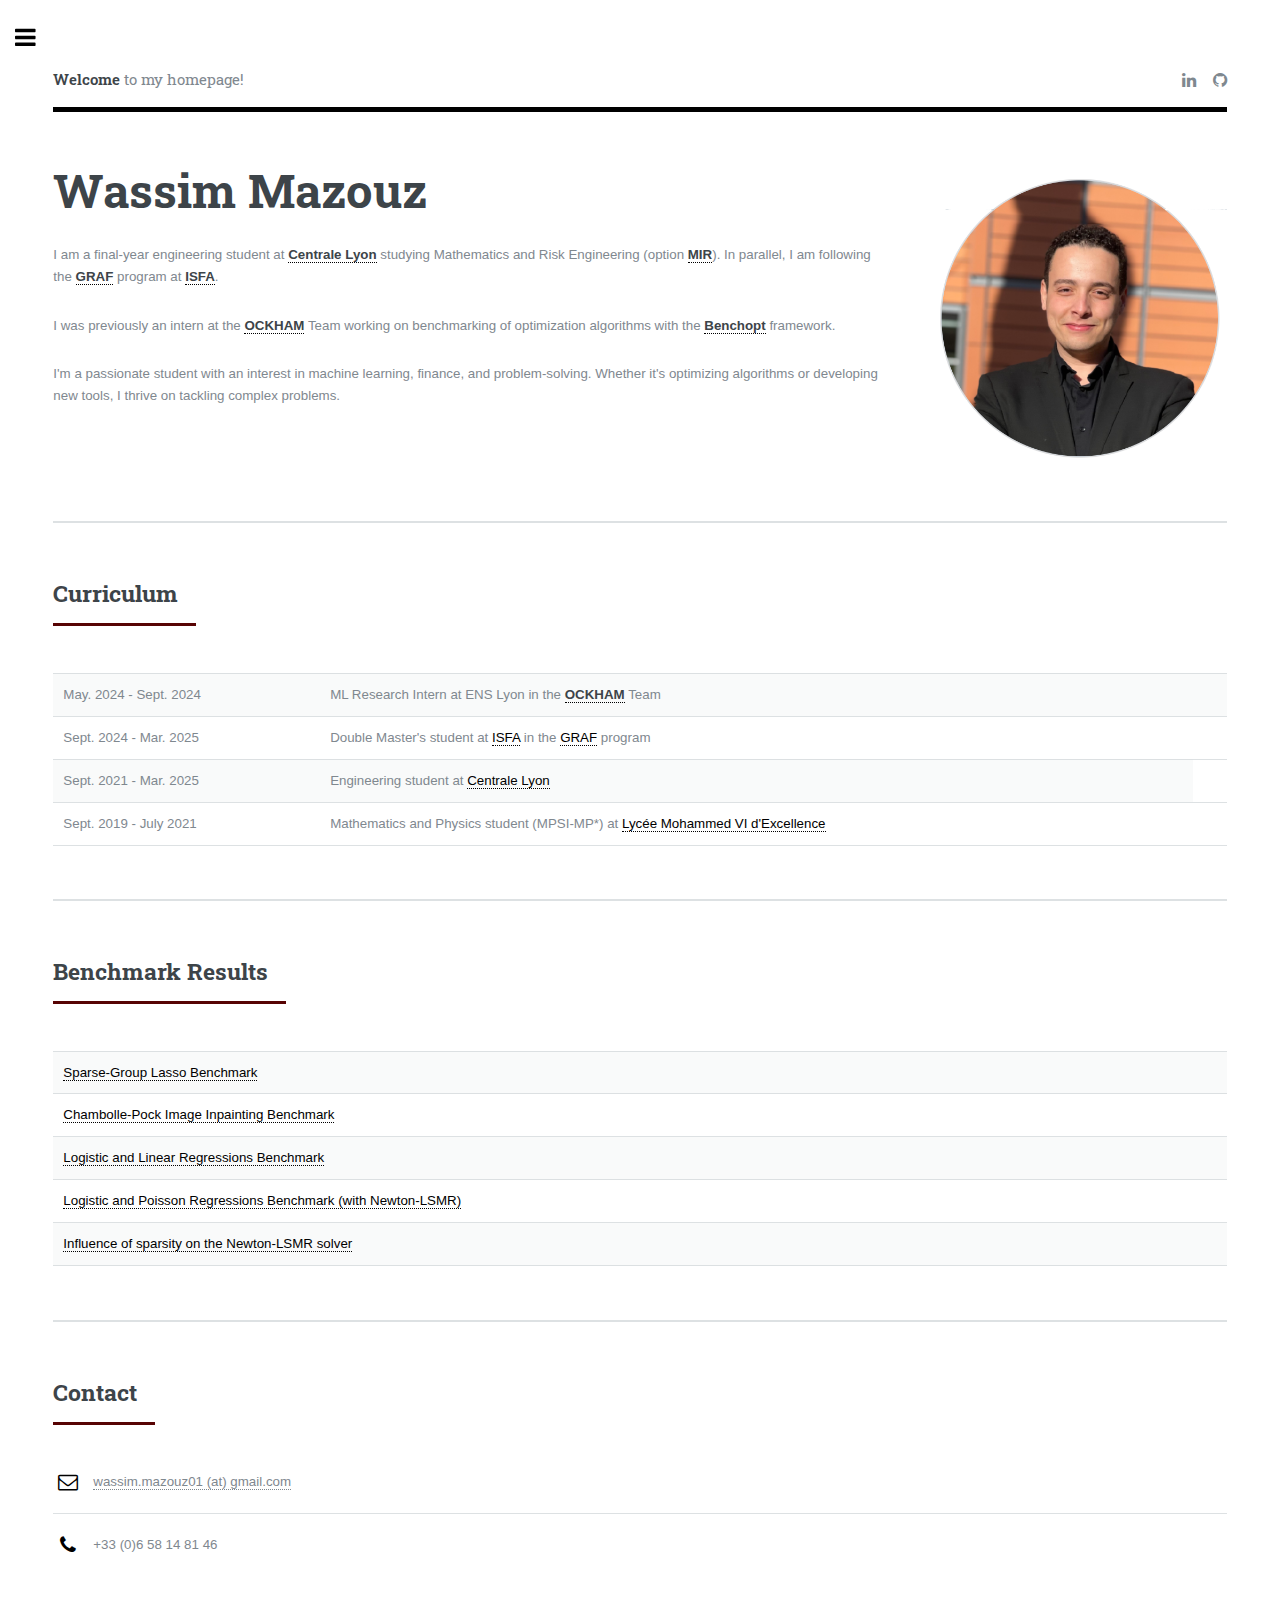
<file: index.html>
<!DOCTYPE HTML>
<!--
	Editorial by HTML5 UP
	html5up.net | @ajlkn
	Free for personal and commercial use under the CCA 3.0 license (html5up.net/license)
-->
<html>

<head>
	<script type="text/javascript">
		var _gaq = _gaq || [];
		_gaq.push(['_setAccount', 'UA-3278327-4']);
		_gaq.push(['_trackPageview']);

		(function () {
			var ga = document.createElement('script'); ga.type = 'text/javascript'; ga.async = true;
			ga.src = ('https:' == document.location.protocol ? 'https://ssl' : 'http://www') + '.google-analytics.com/ga.js';
			var s = document.getElementsByTagName('script')[0]; s.parentNode.insertBefore(ga, s);
		})();
	</script>
	<title>Wassim MAZOUZ</title>
	<meta charset="utf-8" />
	<meta name="viewport" content="width=device-width, initial-scale=1, user-scalable=no" />
	<link rel="stylesheet" href="assets/css/main.css" />
</head>

<body class="is-preload">

	<!-- Wrapper -->
	<div id="wrapper">

		<!-- Main -->
		<div id="main">
			<div class="inner">

				<!-- Header -->
				<header id="header">
					<a href="index.html" class="logo"><strong>Welcome</strong> to
						my homepage!</a>
					<ul class="icons">
						<li><a href="https://www.linkedin.com/in/wassimmazouz/" class="icon fa-linkedin"><span
									class="label">Linkedin</span></a></li>
						<li><a href="https://github.com/wassimmazouz" class="icon fa-github"><span
									class="label">Github</span></a></li>
					</ul>
				</header>

				<!-- Banner -->
				<section id="banner">
					<div class="content">
						<header>
							<h1>Wassim Mazouz</h1>
						</header>
						<p>
							I am a final-year engineering student at <a href="https://www.ec-lyon.fr/en"><b>Centrale Lyon</b></a> studying Mathematics and Risk Engineering (option <a href="https://www.ec-lyon.fr/formation/ingenieure-generaliste/programme-formation/parcours-electif/offre-formation-parcours?module=2631437"><b>MIR</b></a>). In parallel, I am following the <a href="https://isfa.univ-lyon1.fr/formation/econometrie-statistiques/programme-du-parcours-graf"><b>GRAF</b></a> program at <a href="https://isfa.univ-lyon1.fr/"><b>ISFA</b></a>.
						</p>
						
						<p>
							I was previously an intern at the <a href="https://team.inria.fr/ockham/team-members/"><b>OCKHAM</b></a> Team working on benchmarking of optimization algorithms with the <a href="https://benchopt.github.io/"><b>Benchopt</b></a> framework.
						</p>
						
						<p>
							I'm a passionate student with an interest in machine learning, finance, and problem-solving. Whether it's optimizing algorithms or developing new tools, I thrive on tackling complex problems.
						</p>
					</div>
					<div class="image">
						<img src="images/self.png" alt="" />
					</div>
				</section>

				<!-- Section -->
				<section>
					<header id="vitae" class="major">
						<h2>Curriculum</h2>
					</header>
					<div class="table-wrapper">
						<table>
							<tbody>
								<tr>
									<td>May. 2024 - Sept. 2024</td>
									<td>ML Research Intern at ENS Lyon in the <a
											href="https://team.inria.fr/ockham/team-members/"><b>OCKHAM</b></a> Team
									<td></td>
								</tr>
								</tr>
								<td>Sept. 2024 - Mar. 2025</td>
								<td>Double Master's student at <a href="https://www.ec-lyon.fr/en">ISFA</a> in the <a
										href="https://isfa.univ-lyon1.fr/formation/econometrie-statistiques/programme-du-parcours-graf">GRAF</a>
									program</td>
								</tr>
								</tr>
								<td>Sept. 2021 - Mar. 2025</td>
								<td>Engineering student at <a href="https://www.ec-lyon.fr/en">Centrale Lyon</a></td>
								</tr>
								<tr>
									<td>Sept. 2019 - July 2021</td>
									<td>Mathematics and Physics student (MPSI-MP*) at <a
											href="https://lm6e.ma/presentation-cpge">Lyc&eacute;e Mohammed VI
											d'Excellence</a></td>
									<td></td>
								</tr>
							</tbody>
						</table>
					</div>
				</section>

				<!-- Benchmark Results Section -->
				<section>
					<header id="benchmark-results" class="major">
						<h2>Benchmark Results</h2>
					</header>
					<div class="table-wrapper">
						<table>
							<tbody>
								<tr>
									<td><a
											href="https://wassimmazouz.github.io/benchmarks/benchmark_sparse_group_lasso.html">Sparse-Group
											Lasso Benchmark</a></td>
								</tr>
								<tr>
									<td><a
											href="https://wassimmazouz.github.io/benchmarks/benchmark_cp_inpainting.html">Chambolle-Pock
											Image Inpainting Benchmark</a></td>
								</tr>
								<tr>
									<td><a href="https://wassimmazouz.github.io/benchmarks/benchmark_generalized.html">Logistic
											and Linear Regressions Benchmark</a></td>
								</tr>
								<tr>
									<td><a href="https://wassimmazouz.github.io/benchmarks/benchmark_lsmr.html">Logistic
											and Poisson Regressions Benchmark (with Newton-LSMR)</a></td>
								</tr>
								<tr>
									<td><a href="https://wassimmazouz.github.io/benchmarks/benchmark_lsmr_poisson.html">Influence
											of sparsity on the Newton-LSMR solver</a></td>
								</tr>
							</tbody>
						</table>
					</div>
				</section>


				<!-- Section -->
				<section>
					<header id="contact" class="major">
						<h2>Contact</h2>
					</header>

					<ul class="contact">
						<li class="fa-envelope-o"><a href="#">wassim.mazouz01 (at) gmail.com</a></li>
						<li class="fa-phone">+33 (0)6 58 14 81 46 </li>
					</ul>
				</section>


			</div>
		</div>


		<!-- Sidebar -->
		<div id="sidebar">
			<div class="inner">



				<!-- Menu -->
				<nav id="menu">
					<header class="major">
						<h2>Menu</h2>
					</header>
					<ul>
						<li><a href="#vitae">Curriculum</a></li>
						<li><a href="#benchmark-results">Benchmark Results</a></li>
						<li><a href="#contact">Contact</a></li>
					</ul>
				</nav>


				<!-- Section -->
				<section>
					<!--<header class="major">-->
					<!--	<h2>Get in touch</h2>-->
					<!--</header>-->
					<ul class="contact">
						<li class="fa-envelope-o">wassim.mazouz (at) etu.ec-lyon.fr</li>
						</li>
					</ul>
				</section>
			</div>

		</div>

	</div>

	<!-- Scripts -->
	<script src="assets/js/jquery.min.js"></script>
	<script src="assets/js/browser.min.js"></script>
	<script src="assets/js/breakpoints.min.js"></script>
	<script src="assets/js/util.js"></script>
	<script src="assets/js/main.js"></script>

</body>

</html>
</file>
<file: assets/css/main.css>
@import url(font-awesome.min.css);
@import url("https://fonts.googleapis.com/css?family=Open+Sans:400,600,400italic,600italic|Roboto+Slab:400,700");

/*
	Editorial by HTML5 UP
	html5up.net | @ajlkn
	Free for personal and commercial use under the CCA 3.0 license (html5up.net/license)
*/

html,
body,
div,
span,
applet,
object,
iframe,
h1,
h2,
h3,
h4,
h5,
h6,
p,
blockquote,
pre,
a,
abbr,
acronym,
address,
big,
cite,
code,
del,
dfn,
em,
img,
ins,
kbd,
q,
s,
samp,
small,
strike,
strong,
sub,
sup,
tt,
var,
b,
u,
i,
center,
dl,
dt,
dd,
ol,
ul,
li,
fieldset,
form,
label,
legend,
table,
caption,
tbody,
tfoot,
thead,
tr,
th,
td,
article,
aside,
canvas,
details,
embed,
figure,
figcaption,
footer,
header,
hgroup,
menu,
nav,
output,
ruby,
section,
summary,
time,
mark,
audio,
video {
	margin: 0;
	padding: 0;
	border: 0;
	font-size: 100%;
	font: inherit;
	vertical-align: baseline;
}

article,
aside,
details,
figcaption,
figure,
footer,
header,
hgroup,
menu,
nav,
section {
	display: block;
}

body {
	line-height: 1;
}

ol,
ul {
	list-style: none;
}

blockquote,
q {
	quotes: none;
}

blockquote:before,
blockquote:after,
q:before,
q:after {
	content: '';
	content: none;
}

table {
	border-collapse: collapse;
	border-spacing: 0;
}

body {
	-webkit-text-size-adjust: none;
}

mark {
	background-color: transparent;
	color: inherit;
}

input::-moz-focus-inner {
	border: 0;
	padding: 0;
}

input,
select,
textarea {
	-moz-appearance: none;
	-webkit-appearance: none;
	-ms-appearance: none;
	appearance: none;
}

/* Basic */

@-ms-viewport {
	width: device-width;
}

body {
	-ms-overflow-style: scrollbar;
}

@media screen and (max-width: 480px) {

	html,
	body {
		min-width: 320px;
	}

}

html {
	box-sizing: border-box;
}

*,
*:before,
*:after {
	box-sizing: inherit;
}

body {
	background: #ffffff;
}

body.is-preload *,
body.is-preload *:before,
body.is-preload *:after,
body.is-resizing *,
body.is-resizing *:before,
body.is-resizing *:after {
	-moz-animation: none !important;
	-webkit-animation: none !important;
	-ms-animation: none !important;
	animation: none !important;
	-moz-transition: none !important;
	-webkit-transition: none !important;
	-ms-transition: none !important;
	transition: none !important;
}

/* Type */

body,
input,
select,
textarea {
	color: #7f888f;
	font-family: "Lato", sans-serif;
	font-size: 13pt;
	font-weight: 400;
	line-height: 1.65;
}

@media screen and (max-width: 1680px) {

	body,
	input,
	select,
	textarea {
		font-size: 11pt;
	}

}

@media screen and (max-width: 1280px) {

	body,
	input,
	select,
	textarea {
		font-size: 10pt;
	}

}

@media screen and (max-width: 360px) {

	body,
	input,
	select,
	textarea {
		font-size: 9pt;
	}

}

a {
	-moz-transition: color 0.2s ease-in-out, border-bottom-color 0.2s ease-in-out;
	-webkit-transition: color 0.2s ease-in-out, border-bottom-color 0.2s ease-in-out;
	-ms-transition: color 0.2s ease-in-out, border-bottom-color 0.2s ease-in-out;
	transition: color 0.2s ease-in-out, border-bottom-color 0.2s ease-in-out;
	border-bottom: dotted 1px;
	color: #000000;
	text-decoration: none;
}

a:hover {
	border-bottom-color: #000000;
	color: #000000 !important;
}

a:hover strong {
	color: inherit;
}

strong,
b {
	color: #3d4449;
	font-weight: 600;
}

em,
i {
	font-style: italic;
}

p {
	margin: 0 0 2em 0;
}

h1,
h2,
h3,
h4,
h5,
h6 {
	color: #3d4449;
	font-family: "Roboto Slab", serif;
	font-weight: 700;
	line-height: 1.5;
	margin: 0 0 1em 0;
}

h1 a,
h2 a,
h3 a,
h4 a,
h5 a,
h6 a {
	color: inherit;
	text-decoration: none;
	border-bottom: 0;
}

h1 {
	font-size: 4em;
	margin: 0 0 0.5em 0;
	line-height: 1.3;
}

h2 {
	font-size: 1.75em;
}

h3 {
	font-size: 1.25em;
}

h4 {
	font-size: 1.1em;
}

h5 {
	font-size: 0.9em;
}

h6 {
	font-size: 0.7em;
}

@media screen and (max-width: 1680px) {

	h1 {
		font-size: 3.5em;
	}

}

@media screen and (max-width: 980px) {

	h1 {
		font-size: 3.25em;
	}

}

@media screen and (max-width: 736px) {

	h1 {
		font-size: 2em;
		line-height: 1.4;
	}

	h2 {
		font-size: 1.5em;
	}

}

sub {
	font-size: 0.8em;
	position: relative;
	top: 0.5em;
}

sup {
	font-size: 0.8em;
	position: relative;
	top: -0.5em;
}

blockquote {
	border-left: solid 3px rgba(210, 215, 217, 0.75);
	font-style: italic;
	margin: 0 0 2em 0;
	padding: 0.5em 0 0.5em 2em;
}

code {
	background: rgba(230, 235, 237, 0.25);
	border-radius: 0.375em;
	border: solid 1px rgba(210, 215, 217, 0.75);
	font-family: "Courier New", monospace;
	font-size: 0.9em;
	margin: 0 0.25em;
	padding: 0.25em 0.65em;
}

pre {
	-webkit-overflow-scrolling: touch;
	font-family: "Courier New", monospace;
	font-size: 0.9em;
	margin: 0 0 2em 0;
}

pre code {
	display: block;
	line-height: 1.75;
	padding: 1em 1.5em;
	overflow-x: auto;
}

hr {
	border: 0;
	border-bottom: solid 1px rgba(210, 215, 217, 0.75);
	margin: 2em 0;
}

hr.major {
	margin: 3em 0;
}

.align-left {
	text-align: left;
}

.align-center {
	text-align: center;
}

.align-right {
	text-align: right;
}

/* Row */

.row {
	display: flex;
	flex-wrap: wrap;
	box-sizing: border-box;
	align-items: stretch;
}

.row>* {
	box-sizing: border-box;
}

.row.gtr-uniform>*> :last-child {
	margin-bottom: 0;
}

.row.aln-left {
	justify-content: flex-start;
}

.row.aln-center {
	justify-content: center;
}

.row.aln-right {
	justify-content: flex-end;
}

.row.aln-top {
	align-items: flex-start;
}

.row.aln-middle {
	align-items: center;
}

.row.aln-bottom {
	align-items: flex-end;
}

.row>.imp {
	order: -1;
}

.row>.col-1 {
	width: 8.3333333333%;
}

.row>.off-1 {
	margin-left: 8.3333333333%;
}

.row>.col-2 {
	width: 16.6666666667%;
}

.row>.off-2 {
	margin-left: 16.6666666667%;
}

.row>.col-3 {
	width: 25%;
}

.row>.off-3 {
	margin-left: 25%;
}

.row>.col-4 {
	width: 33.3333333333%;
}

.row>.off-4 {
	margin-left: 33.3333333333%;
}

.row>.col-5 {
	width: 41.6666666667%;
}

.row>.off-5 {
	margin-left: 41.6666666667%;
}

.row>.col-6 {
	width: 50%;
}

.row>.off-6 {
	margin-left: 50%;
}

.row>.col-7 {
	width: 58.3333333333%;
}

.row>.off-7 {
	margin-left: 58.3333333333%;
}

.row>.col-8 {
	width: 66.6666666667%;
}

.row>.off-8 {
	margin-left: 66.6666666667%;
}

.row>.col-9 {
	width: 75%;
}

.row>.off-9 {
	margin-left: 75%;
}

.row>.col-10 {
	width: 83.3333333333%;
}

.row>.off-10 {
	margin-left: 83.3333333333%;
}

.row>.col-11 {
	width: 91.6666666667%;
}

.row>.off-11 {
	margin-left: 91.6666666667%;
}

.row>.col-12 {
	width: 100%;
}

.row>.off-12 {
	margin-left: 100%;
}

.row.gtr-0 {
	margin-top: 0;
	margin-left: 0em;
}

.row.gtr-0>* {
	padding: 0 0 0 0em;
}

.row.gtr-0.gtr-uniform {
	margin-top: 0em;
}

.row.gtr-0.gtr-uniform>* {
	padding-top: 0em;
}

.row.gtr-25 {
	margin-top: 0;
	margin-left: -0.375em;
}

.row.gtr-25>* {
	padding: 0 0 0 0.375em;
}

.row.gtr-25.gtr-uniform {
	margin-top: -0.375em;
}

.row.gtr-25.gtr-uniform>* {
	padding-top: 0.375em;
}

.row.gtr-50 {
	margin-top: 0;
	margin-left: -0.75em;
}

.row.gtr-50>* {
	padding: 0 0 0 0.75em;
}

.row.gtr-50.gtr-uniform {
	margin-top: -0.75em;
}

.row.gtr-50.gtr-uniform>* {
	padding-top: 0.75em;
}

.row {
	margin-top: 0;
	margin-left: -1.5em;
}

.row>* {
	padding: 0 0 0 1.5em;
}

.row.gtr-uniform {
	margin-top: -1.5em;
}

.row.gtr-uniform>* {
	padding-top: 1.5em;
}

.row.gtr-150 {
	margin-top: 0;
	margin-left: -2.25em;
}

.row.gtr-150>* {
	padding: 0 0 0 2.25em;
}

.row.gtr-150.gtr-uniform {
	margin-top: -2.25em;
}

.row.gtr-150.gtr-uniform>* {
	padding-top: 2.25em;
}

.row.gtr-200 {
	margin-top: 0;
	margin-left: -3em;
}

.row.gtr-200>* {
	padding: 0 0 0 3em;
}

.row.gtr-200.gtr-uniform {
	margin-top: -3em;
}

.row.gtr-200.gtr-uniform>* {
	padding-top: 3em;
}

@media screen and (max-width: 1680px) {

	.row {
		display: flex;
		flex-wrap: wrap;
		box-sizing: border-box;
		align-items: stretch;
	}

	.row>* {
		box-sizing: border-box;
	}

	.row.gtr-uniform>*> :last-child {
		margin-bottom: 0;
	}

	.row.aln-left {
		justify-content: flex-start;
	}

	.row.aln-center {
		justify-content: center;
	}

	.row.aln-right {
		justify-content: flex-end;
	}

	.row.aln-top {
		align-items: flex-start;
	}

	.row.aln-middle {
		align-items: center;
	}

	.row.aln-bottom {
		align-items: flex-end;
	}

	.row>.imp-xlarge {
		order: -1;
	}

	.row>.col-1-xlarge {
		width: 8.3333333333%;
	}

	.row>.off-1-xlarge {
		margin-left: 8.3333333333%;
	}

	.row>.col-2-xlarge {
		width: 16.6666666667%;
	}

	.row>.off-2-xlarge {
		margin-left: 16.6666666667%;
	}

	.row>.col-3-xlarge {
		width: 25%;
	}

	.row>.off-3-xlarge {
		margin-left: 25%;
	}

	.row>.col-4-xlarge {
		width: 33.3333333333%;
	}

	.row>.off-4-xlarge {
		margin-left: 33.3333333333%;
	}

	.row>.col-5-xlarge {
		width: 41.6666666667%;
	}

	.row>.off-5-xlarge {
		margin-left: 41.6666666667%;
	}

	.row>.col-6-xlarge {
		width: 50%;
	}

	.row>.off-6-xlarge {
		margin-left: 50%;
	}

	.row>.col-7-xlarge {
		width: 58.3333333333%;
	}

	.row>.off-7-xlarge {
		margin-left: 58.3333333333%;
	}

	.row>.col-8-xlarge {
		width: 66.6666666667%;
	}

	.row>.off-8-xlarge {
		margin-left: 66.6666666667%;
	}

	.row>.col-9-xlarge {
		width: 75%;
	}

	.row>.off-9-xlarge {
		margin-left: 75%;
	}

	.row>.col-10-xlarge {
		width: 83.3333333333%;
	}

	.row>.off-10-xlarge {
		margin-left: 83.3333333333%;
	}

	.row>.col-11-xlarge {
		width: 91.6666666667%;
	}

	.row>.off-11-xlarge {
		margin-left: 91.6666666667%;
	}

	.row>.col-12-xlarge {
		width: 100%;
	}

	.row>.off-12-xlarge {
		margin-left: 100%;
	}

	.row.gtr-0 {
		margin-top: 0;
		margin-left: 0em;
	}

	.row.gtr-0>* {
		padding: 0 0 0 0em;
	}

	.row.gtr-0.gtr-uniform {
		margin-top: 0em;
	}

	.row.gtr-0.gtr-uniform>* {
		padding-top: 0em;
	}

	.row.gtr-25 {
		margin-top: 0;
		margin-left: -0.375em;
	}

	.row.gtr-25>* {
		padding: 0 0 0 0.375em;
	}

	.row.gtr-25.gtr-uniform {
		margin-top: -0.375em;
	}

	.row.gtr-25.gtr-uniform>* {
		padding-top: 0.375em;
	}

	.row.gtr-50 {
		margin-top: 0;
		margin-left: -0.75em;
	}

	.row.gtr-50>* {
		padding: 0 0 0 0.75em;
	}

	.row.gtr-50.gtr-uniform {
		margin-top: -0.75em;
	}

	.row.gtr-50.gtr-uniform>* {
		padding-top: 0.75em;
	}

	.row {
		margin-top: 0;
		margin-left: -1.5em;
	}

	.row>* {
		padding: 0 0 0 1.5em;
	}

	.row.gtr-uniform {
		margin-top: -1.5em;
	}

	.row.gtr-uniform>* {
		padding-top: 1.5em;
	}

	.row.gtr-150 {
		margin-top: 0;
		margin-left: -2.25em;
	}

	.row.gtr-150>* {
		padding: 0 0 0 2.25em;
	}

	.row.gtr-150.gtr-uniform {
		margin-top: -2.25em;
	}

	.row.gtr-150.gtr-uniform>* {
		padding-top: 2.25em;
	}

	.row.gtr-200 {
		margin-top: 0;
		margin-left: -3em;
	}

	.row.gtr-200>* {
		padding: 0 0 0 3em;
	}

	.row.gtr-200.gtr-uniform {
		margin-top: -3em;
	}

	.row.gtr-200.gtr-uniform>* {
		padding-top: 3em;
	}

}

@media screen and (max-width: 1280px) {

	.row {
		display: flex;
		flex-wrap: wrap;
		box-sizing: border-box;
		align-items: stretch;
	}

	.row>* {
		box-sizing: border-box;
	}

	.row.gtr-uniform>*> :last-child {
		margin-bottom: 0;
	}

	.row.aln-left {
		justify-content: flex-start;
	}

	.row.aln-center {
		justify-content: center;
	}

	.row.aln-right {
		justify-content: flex-end;
	}

	.row.aln-top {
		align-items: flex-start;
	}

	.row.aln-middle {
		align-items: center;
	}

	.row.aln-bottom {
		align-items: flex-end;
	}

	.row>.imp-large {
		order: -1;
	}

	.row>.col-1-large {
		width: 8.3333333333%;
	}

	.row>.off-1-large {
		margin-left: 8.3333333333%;
	}

	.row>.col-2-large {
		width: 16.6666666667%;
	}

	.row>.off-2-large {
		margin-left: 16.6666666667%;
	}

	.row>.col-3-large {
		width: 25%;
	}

	.row>.off-3-large {
		margin-left: 25%;
	}

	.row>.col-4-large {
		width: 33.3333333333%;
	}

	.row>.off-4-large {
		margin-left: 33.3333333333%;
	}

	.row>.col-5-large {
		width: 41.6666666667%;
	}

	.row>.off-5-large {
		margin-left: 41.6666666667%;
	}

	.row>.col-6-large {
		width: 50%;
	}

	.row>.off-6-large {
		margin-left: 50%;
	}

	.row>.col-7-large {
		width: 58.3333333333%;
	}

	.row>.off-7-large {
		margin-left: 58.3333333333%;
	}

	.row>.col-8-large {
		width: 66.6666666667%;
	}

	.row>.off-8-large {
		margin-left: 66.6666666667%;
	}

	.row>.col-9-large {
		width: 75%;
	}

	.row>.off-9-large {
		margin-left: 75%;
	}

	.row>.col-10-large {
		width: 83.3333333333%;
	}

	.row>.off-10-large {
		margin-left: 83.3333333333%;
	}

	.row>.col-11-large {
		width: 91.6666666667%;
	}

	.row>.off-11-large {
		margin-left: 91.6666666667%;
	}

	.row>.col-12-large {
		width: 100%;
	}

	.row>.off-12-large {
		margin-left: 100%;
	}

	.row.gtr-0 {
		margin-top: 0;
		margin-left: 0em;
	}

	.row.gtr-0>* {
		padding: 0 0 0 0em;
	}

	.row.gtr-0.gtr-uniform {
		margin-top: 0em;
	}

	.row.gtr-0.gtr-uniform>* {
		padding-top: 0em;
	}

	.row.gtr-25 {
		margin-top: 0;
		margin-left: -0.375em;
	}

	.row.gtr-25>* {
		padding: 0 0 0 0.375em;
	}

	.row.gtr-25.gtr-uniform {
		margin-top: -0.375em;
	}

	.row.gtr-25.gtr-uniform>* {
		padding-top: 0.375em;
	}

	.row.gtr-50 {
		margin-top: 0;
		margin-left: -0.75em;
	}

	.row.gtr-50>* {
		padding: 0 0 0 0.75em;
	}

	.row.gtr-50.gtr-uniform {
		margin-top: -0.75em;
	}

	.row.gtr-50.gtr-uniform>* {
		padding-top: 0.75em;
	}

	.row {
		margin-top: 0;
		margin-left: -1.5em;
	}

	.row>* {
		padding: 0 0 0 1.5em;
	}

	.row.gtr-uniform {
		margin-top: -1.5em;
	}

	.row.gtr-uniform>* {
		padding-top: 1.5em;
	}

	.row.gtr-150 {
		margin-top: 0;
		margin-left: -2.25em;
	}

	.row.gtr-150>* {
		padding: 0 0 0 2.25em;
	}

	.row.gtr-150.gtr-uniform {
		margin-top: -2.25em;
	}

	.row.gtr-150.gtr-uniform>* {
		padding-top: 2.25em;
	}

	.row.gtr-200 {
		margin-top: 0;
		margin-left: -3em;
	}

	.row.gtr-200>* {
		padding: 0 0 0 3em;
	}

	.row.gtr-200.gtr-uniform {
		margin-top: -3em;
	}

	.row.gtr-200.gtr-uniform>* {
		padding-top: 3em;
	}

}

@media screen and (max-width: 980px) {

	.row {
		display: flex;
		flex-wrap: wrap;
		box-sizing: border-box;
		align-items: stretch;
	}

	.row>* {
		box-sizing: border-box;
	}

	.row.gtr-uniform>*> :last-child {
		margin-bottom: 0;
	}

	.row.aln-left {
		justify-content: flex-start;
	}

	.row.aln-center {
		justify-content: center;
	}

	.row.aln-right {
		justify-content: flex-end;
	}

	.row.aln-top {
		align-items: flex-start;
	}

	.row.aln-middle {
		align-items: center;
	}

	.row.aln-bottom {
		align-items: flex-end;
	}

	.row>.imp-medium {
		order: -1;
	}

	.row>.col-1-medium {
		width: 8.3333333333%;
	}

	.row>.off-1-medium {
		margin-left: 8.3333333333%;
	}

	.row>.col-2-medium {
		width: 16.6666666667%;
	}

	.row>.off-2-medium {
		margin-left: 16.6666666667%;
	}

	.row>.col-3-medium {
		width: 25%;
	}

	.row>.off-3-medium {
		margin-left: 25%;
	}

	.row>.col-4-medium {
		width: 33.3333333333%;
	}

	.row>.off-4-medium {
		margin-left: 33.3333333333%;
	}

	.row>.col-5-medium {
		width: 41.6666666667%;
	}

	.row>.off-5-medium {
		margin-left: 41.6666666667%;
	}

	.row>.col-6-medium {
		width: 50%;
	}

	.row>.off-6-medium {
		margin-left: 50%;
	}

	.row>.col-7-medium {
		width: 58.3333333333%;
	}

	.row>.off-7-medium {
		margin-left: 58.3333333333%;
	}

	.row>.col-8-medium {
		width: 66.6666666667%;
	}

	.row>.off-8-medium {
		margin-left: 66.6666666667%;
	}

	.row>.col-9-medium {
		width: 75%;
	}

	.row>.off-9-medium {
		margin-left: 75%;
	}

	.row>.col-10-medium {
		width: 83.3333333333%;
	}

	.row>.off-10-medium {
		margin-left: 83.3333333333%;
	}

	.row>.col-11-medium {
		width: 91.6666666667%;
	}

	.row>.off-11-medium {
		margin-left: 91.6666666667%;
	}

	.row>.col-12-medium {
		width: 100%;
	}

	.row>.off-12-medium {
		margin-left: 100%;
	}

	.row.gtr-0 {
		margin-top: 0;
		margin-left: 0em;
	}

	.row.gtr-0>* {
		padding: 0 0 0 0em;
	}

	.row.gtr-0.gtr-uniform {
		margin-top: 0em;
	}

	.row.gtr-0.gtr-uniform>* {
		padding-top: 0em;
	}

	.row.gtr-25 {
		margin-top: 0;
		margin-left: -0.375em;
	}

	.row.gtr-25>* {
		padding: 0 0 0 0.375em;
	}

	.row.gtr-25.gtr-uniform {
		margin-top: -0.375em;
	}

	.row.gtr-25.gtr-uniform>* {
		padding-top: 0.375em;
	}

	.row.gtr-50 {
		margin-top: 0;
		margin-left: -0.75em;
	}

	.row.gtr-50>* {
		padding: 0 0 0 0.75em;
	}

	.row.gtr-50.gtr-uniform {
		margin-top: -0.75em;
	}

	.row.gtr-50.gtr-uniform>* {
		padding-top: 0.75em;
	}

	.row {
		margin-top: 0;
		margin-left: -1.5em;
	}

	.row>* {
		padding: 0 0 0 1.5em;
	}

	.row.gtr-uniform {
		margin-top: -1.5em;
	}

	.row.gtr-uniform>* {
		padding-top: 1.5em;
	}

	.row.gtr-150 {
		margin-top: 0;
		margin-left: -2.25em;
	}

	.row.gtr-150>* {
		padding: 0 0 0 2.25em;
	}

	.row.gtr-150.gtr-uniform {
		margin-top: -2.25em;
	}

	.row.gtr-150.gtr-uniform>* {
		padding-top: 2.25em;
	}

	.row.gtr-200 {
		margin-top: 0;
		margin-left: -3em;
	}

	.row.gtr-200>* {
		padding: 0 0 0 3em;
	}

	.row.gtr-200.gtr-uniform {
		margin-top: -3em;
	}

	.row.gtr-200.gtr-uniform>* {
		padding-top: 3em;
	}

}

@media screen and (max-width: 736px) {

	.row {
		display: flex;
		flex-wrap: wrap;
		box-sizing: border-box;
		align-items: stretch;
	}

	.row>* {
		box-sizing: border-box;
	}

	.row.gtr-uniform>*> :last-child {
		margin-bottom: 0;
	}

	.row.aln-left {
		justify-content: flex-start;
	}

	.row.aln-center {
		justify-content: center;
	}

	.row.aln-right {
		justify-content: flex-end;
	}

	.row.aln-top {
		align-items: flex-start;
	}

	.row.aln-middle {
		align-items: center;
	}

	.row.aln-bottom {
		align-items: flex-end;
	}

	.row>.imp-small {
		order: -1;
	}

	.row>.col-1-small {
		width: 8.3333333333%;
	}

	.row>.off-1-small {
		margin-left: 8.3333333333%;
	}

	.row>.col-2-small {
		width: 16.6666666667%;
	}

	.row>.off-2-small {
		margin-left: 16.6666666667%;
	}

	.row>.col-3-small {
		width: 25%;
	}

	.row>.off-3-small {
		margin-left: 25%;
	}

	.row>.col-4-small {
		width: 33.3333333333%;
	}

	.row>.off-4-small {
		margin-left: 33.3333333333%;
	}

	.row>.col-5-small {
		width: 41.6666666667%;
	}

	.row>.off-5-small {
		margin-left: 41.6666666667%;
	}

	.row>.col-6-small {
		width: 50%;
	}

	.row>.off-6-small {
		margin-left: 50%;
	}

	.row>.col-7-small {
		width: 58.3333333333%;
	}

	.row>.off-7-small {
		margin-left: 58.3333333333%;
	}

	.row>.col-8-small {
		width: 66.6666666667%;
	}

	.row>.off-8-small {
		margin-left: 66.6666666667%;
	}

	.row>.col-9-small {
		width: 75%;
	}

	.row>.off-9-small {
		margin-left: 75%;
	}

	.row>.col-10-small {
		width: 83.3333333333%;
	}

	.row>.off-10-small {
		margin-left: 83.3333333333%;
	}

	.row>.col-11-small {
		width: 91.6666666667%;
	}

	.row>.off-11-small {
		margin-left: 91.6666666667%;
	}

	.row>.col-12-small {
		width: 100%;
	}

	.row>.off-12-small {
		margin-left: 100%;
	}

	.row.gtr-0 {
		margin-top: 0;
		margin-left: 0em;
	}

	.row.gtr-0>* {
		padding: 0 0 0 0em;
	}

	.row.gtr-0.gtr-uniform {
		margin-top: 0em;
	}

	.row.gtr-0.gtr-uniform>* {
		padding-top: 0em;
	}

	.row.gtr-25 {
		margin-top: 0;
		margin-left: -0.375em;
	}

	.row.gtr-25>* {
		padding: 0 0 0 0.375em;
	}

	.row.gtr-25.gtr-uniform {
		margin-top: -0.375em;
	}

	.row.gtr-25.gtr-uniform>* {
		padding-top: 0.375em;
	}

	.row.gtr-50 {
		margin-top: 0;
		margin-left: -0.75em;
	}

	.row.gtr-50>* {
		padding: 0 0 0 0.75em;
	}

	.row.gtr-50.gtr-uniform {
		margin-top: -0.75em;
	}

	.row.gtr-50.gtr-uniform>* {
		padding-top: 0.75em;
	}

	.row {
		margin-top: 0;
		margin-left: -1.5em;
	}

	.row>* {
		padding: 0 0 0 1.5em;
	}

	.row.gtr-uniform {
		margin-top: -1.5em;
	}

	.row.gtr-uniform>* {
		padding-top: 1.5em;
	}

	.row.gtr-150 {
		margin-top: 0;
		margin-left: -2.25em;
	}

	.row.gtr-150>* {
		padding: 0 0 0 2.25em;
	}

	.row.gtr-150.gtr-uniform {
		margin-top: -2.25em;
	}

	.row.gtr-150.gtr-uniform>* {
		padding-top: 2.25em;
	}

	.row.gtr-200 {
		margin-top: 0;
		margin-left: -3em;
	}

	.row.gtr-200>* {
		padding: 0 0 0 3em;
	}

	.row.gtr-200.gtr-uniform {
		margin-top: -3em;
	}

	.row.gtr-200.gtr-uniform>* {
		padding-top: 3em;
	}

}

@media screen and (max-width: 480px) {

	.row {
		display: flex;
		flex-wrap: wrap;
		box-sizing: border-box;
		align-items: stretch;
	}

	.row>* {
		box-sizing: border-box;
	}

	.row.gtr-uniform>*> :last-child {
		margin-bottom: 0;
	}

	.row.aln-left {
		justify-content: flex-start;
	}

	.row.aln-center {
		justify-content: center;
	}

	.row.aln-right {
		justify-content: flex-end;
	}

	.row.aln-top {
		align-items: flex-start;
	}

	.row.aln-middle {
		align-items: center;
	}

	.row.aln-bottom {
		align-items: flex-end;
	}

	.row>.imp-xsmall {
		order: -1;
	}

	.row>.col-1-xsmall {
		width: 8.3333333333%;
	}

	.row>.off-1-xsmall {
		margin-left: 8.3333333333%;
	}

	.row>.col-2-xsmall {
		width: 16.6666666667%;
	}

	.row>.off-2-xsmall {
		margin-left: 16.6666666667%;
	}

	.row>.col-3-xsmall {
		width: 25%;
	}

	.row>.off-3-xsmall {
		margin-left: 25%;
	}

	.row>.col-4-xsmall {
		width: 33.3333333333%;
	}

	.row>.off-4-xsmall {
		margin-left: 33.3333333333%;
	}

	.row>.col-5-xsmall {
		width: 41.6666666667%;
	}

	.row>.off-5-xsmall {
		margin-left: 41.6666666667%;
	}

	.row>.col-6-xsmall {
		width: 50%;
	}

	.row>.off-6-xsmall {
		margin-left: 50%;
	}

	.row>.col-7-xsmall {
		width: 58.3333333333%;
	}

	.row>.off-7-xsmall {
		margin-left: 58.3333333333%;
	}

	.row>.col-8-xsmall {
		width: 66.6666666667%;
	}

	.row>.off-8-xsmall {
		margin-left: 66.6666666667%;
	}

	.row>.col-9-xsmall {
		width: 75%;
	}

	.row>.off-9-xsmall {
		margin-left: 75%;
	}

	.row>.col-10-xsmall {
		width: 83.3333333333%;
	}

	.row>.off-10-xsmall {
		margin-left: 83.3333333333%;
	}

	.row>.col-11-xsmall {
		width: 91.6666666667%;
	}

	.row>.off-11-xsmall {
		margin-left: 91.6666666667%;
	}

	.row>.col-12-xsmall {
		width: 100%;
	}

	.row>.off-12-xsmall {
		margin-left: 100%;
	}

	.row.gtr-0 {
		margin-top: 0;
		margin-left: 0em;
	}

	.row.gtr-0>* {
		padding: 0 0 0 0em;
	}

	.row.gtr-0.gtr-uniform {
		margin-top: 0em;
	}

	.row.gtr-0.gtr-uniform>* {
		padding-top: 0em;
	}

	.row.gtr-25 {
		margin-top: 0;
		margin-left: -0.375em;
	}

	.row.gtr-25>* {
		padding: 0 0 0 0.375em;
	}

	.row.gtr-25.gtr-uniform {
		margin-top: -0.375em;
	}

	.row.gtr-25.gtr-uniform>* {
		padding-top: 0.375em;
	}

	.row.gtr-50 {
		margin-top: 0;
		margin-left: -0.75em;
	}

	.row.gtr-50>* {
		padding: 0 0 0 0.75em;
	}

	.row.gtr-50.gtr-uniform {
		margin-top: -0.75em;
	}

	.row.gtr-50.gtr-uniform>* {
		padding-top: 0.75em;
	}

	.row {
		margin-top: 0;
		margin-left: -1.5em;
	}

	.row>* {
		padding: 0 0 0 1.5em;
	}

	.row.gtr-uniform {
		margin-top: -1.5em;
	}

	.row.gtr-uniform>* {
		padding-top: 1.5em;
	}

	.row.gtr-150 {
		margin-top: 0;
		margin-left: -2.25em;
	}

	.row.gtr-150>* {
		padding: 0 0 0 2.25em;
	}

	.row.gtr-150.gtr-uniform {
		margin-top: -2.25em;
	}

	.row.gtr-150.gtr-uniform>* {
		padding-top: 2.25em;
	}

	.row.gtr-200 {
		margin-top: 0;
		margin-left: -3em;
	}

	.row.gtr-200>* {
		padding: 0 0 0 3em;
	}

	.row.gtr-200.gtr-uniform {
		margin-top: -3em;
	}

	.row.gtr-200.gtr-uniform>* {
		padding-top: 3em;
	}

}

/* Section/Article */

section.special,
article.special {
	text-align: center;
}

header p {
	font-family: "Roboto Slab", serif;
	font-size: 1em;
	font-weight: 400;
	letter-spacing: 0.075em;
	margin-top: -0.5em;
	text-transform: uppercase;
}

header.major> :last-child {
	border-bottom: solid 3px #570303;
	display: inline-block;
	margin: 0 0 2em 0;
	padding: 0 0.75em 0.5em 0;
}

header.main> :last-child {
	margin: 0 0 1em 0;
}

/* Form */

form {
	margin: 0 0 2em 0;
}

label {
	color: #3d4449;
	display: block;
	font-size: 0.9em;
	font-weight: 600;
	margin: 0 0 1em 0;
}

input[type="text"],
input[type="password"],
input[type="email"],
input[type="tel"],
input[type="search"],
input[type="url"],
select,
textarea {
	-moz-appearance: none;
	-webkit-appearance: none;
	-ms-appearance: none;
	appearance: none;
	background: #ffffff;
	border-radius: 0.375em;
	border: none;
	border: solid 1px rgba(210, 215, 217, 0.75);
	color: inherit;
	display: block;
	outline: 0;
	padding: 0 1em;
	text-decoration: none;
	width: 100%;
}

input[type="text"]:invalid,
input[type="password"]:invalid,
input[type="email"]:invalid,
input[type="tel"]:invalid,
input[type="search"]:invalid,
input[type="url"]:invalid,
select:invalid,
textarea:invalid {
	box-shadow: none;
}

input[type="text"]:focus,
input[type="password"]:focus,
input[type="email"]:focus,
input[type="tel"]:focus,
input[type="search"]:focus,
input[type="url"]:focus,
select:focus,
textarea:focus {
	border-color: #000000;
	box-shadow: 0 0 0 1px #000000;
}

select {
	background-image: url("data:image/svg+xml;charset=utf8,%3Csvg xmlns='http://www.w3.org/2000/svg' width='40' height='40' preserveAspectRatio='none' viewBox='0 0 40 40'%3E%3Cpath d='M9.4,12.3l10.4,10.4l10.4-10.4c0.2-0.2,0.5-0.4,0.9-0.4c0.3,0,0.6,0.1,0.9,0.4l3.3,3.3c0.2,0.2,0.4,0.5,0.4,0.9 c0,0.4-0.1,0.6-0.4,0.9L20.7,31.9c-0.2,0.2-0.5,0.4-0.9,0.4c-0.3,0-0.6-0.1-0.9-0.4L4.3,17.3c-0.2-0.2-0.4-0.5-0.4-0.9 c0-0.4,0.1-0.6,0.4-0.9l3.3-3.3c0.2-0.2,0.5-0.4,0.9-0.4S9.1,12.1,9.4,12.3z' fill='rgba(210, 215, 217, 0.75)' /%3E%3C/svg%3E");
	background-size: 1.25em;
	background-repeat: no-repeat;
	background-position: calc(100% - 1em) center;
	height: 2.75em;
	padding-right: 2.75em;
	text-overflow: ellipsis;
}

select option {
	color: #3d4449;
	background: #ffffff;
}

select:focus::-ms-value {
	background-color: transparent;
}

select::-ms-expand {
	display: none;
}

input[type="text"],
input[type="password"],
input[type="email"],
input[type="tel"],
input[type="search"],
input[type="url"],
select {
	height: 2.75em;
}

textarea {
	padding: 0.75em 1em;
}

input[type="checkbox"],
input[type="radio"] {
	-moz-appearance: none;
	-webkit-appearance: none;
	-ms-appearance: none;
	appearance: none;
	display: block;
	float: left;
	margin-right: -2em;
	opacity: 0;
	width: 1em;
	z-index: -1;
}

input[type="checkbox"]+label,
input[type="radio"]+label {
	text-decoration: none;
	color: #7f888f;
	cursor: pointer;
	display: inline-block;
	font-size: 1em;
	font-weight: 400;
	padding-left: 2.4em;
	padding-right: 0.75em;
	position: relative;
}

input[type="checkbox"]+label:before,
input[type="radio"]+label:before {
	-moz-osx-font-smoothing: grayscale;
	-webkit-font-smoothing: antialiased;
	font-family: FontAwesome;
	font-style: normal;
	font-weight: normal;
	text-transform: none !important;
}

input[type="checkbox"]+label:before,
input[type="radio"]+label:before {
	background: #ffffff;
	border-radius: 0.375em;
	border: solid 1px rgba(210, 215, 217, 0.75);
	content: '';
	display: inline-block;
	height: 1.65em;
	left: 0;
	line-height: 1.58125em;
	position: absolute;
	text-align: center;
	top: 0;
	width: 1.65em;
}

input[type="checkbox"]:checked+label:before,
input[type="radio"]:checked+label:before {
	background: #3d4449;
	border-color: #3d4449;
	color: #ffffff;
	content: '\f00c';
}

input[type="checkbox"]:focus+label:before,
input[type="radio"]:focus+label:before {
	border-color: #440202;
	box-shadow: 0 0 0 1px #420101;
}

input[type="checkbox"]+label:before {
	border-radius: 0.375em;
}

input[type="radio"]+label:before {
	border-radius: 100%;
}

::-webkit-input-placeholder {
	color: #9fa3a6 !important;
	opacity: 1.0;
}

:-moz-placeholder {
	color: #9fa3a6 !important;
	opacity: 1.0;
}

::-moz-placeholder {
	color: #9fa3a6 !important;
	opacity: 1.0;
}

:-ms-input-placeholder {
	color: #9fa3a6 !important;
	opacity: 1.0;
}

/* Box */

.box {
	border-radius: 0.375em;
	border: solid 1px rgba(210, 215, 217, 0.75);
	margin-bottom: 2em;
	padding: 1.5em;
}

.box> :last-child,
.box> :last-child> :last-child,
.box> :last-child> :last-child> :last-child {
	margin-bottom: 0;
}

.box.alt {
	border: 0;
	border-radius: 0;
	padding: 0;
}

/* Icon */

.icon {
	text-decoration: none;
	border-bottom: none;
	position: relative;
}

.icon:before {
	-moz-osx-font-smoothing: grayscale;
	-webkit-font-smoothing: antialiased;
	font-family: FontAwesome;
	font-style: normal;
	font-weight: normal;
	text-transform: none !important;
}

.icon>.label {
	display: none;
}

/* Image */

.image {
	border-radius: 0.375em;
	border: 0;
	display: inline-block;
	position: relative;
}

.image img {
	border-radius: 0.375em;
	display: block;
}

.image.left,
.image.right {
	max-width: 40%;
}

.image.left img,
.image.right img {
	width: 100%;
}

.image.left {
	float: left;
	padding: 0 1.5em 1em 0;
	top: 0.25em;
}

.image.right {
	float: right;
	padding: 0 0 1em 1.5em;
	top: 0.25em;
}

.image.fit {
	display: block;
	margin: 0 0 2em 0;
	width: 100%;
}

.image.fit img {
	width: 100%;
}

.image.main {
	display: block;
	margin: 0 0 3em 0;
	width: 100%;
}

.image.main img {
	width: 100%;
}

a.image {
	overflow: hidden;
}

a.image img {
	-moz-transition: -moz-transform 0.2s ease;
	-webkit-transition: -webkit-transform 0.2s ease;
	-ms-transition: -ms-transform 0.2s ease;
	transition: transform 0.2s ease;
}

a.image:hover img {
	-moz-transform: scale(1.075);
	-webkit-transform: scale(1.075);
	-ms-transform: scale(1.075);
	transform: scale(1.075);
}

/* List */

ol {
	list-style: decimal;
	margin: 0 0 2em 0;
	padding-left: 1.25em;
}

ol li {
	padding-left: 0.25em;
}

ul {
	list-style: disc;
	margin: 0 0 2em 0;
	padding-left: 1em;
}

ul li {
	padding-left: 0.5em;
}

ul.alt {
	list-style: none;
	padding-left: 0;
}

ul.alt li {
	border-top: solid 1px rgba(210, 215, 217, 0.75);
	padding: 0.5em 0;
}

ul.alt li:first-child {
	border-top: 0;
	padding-top: 0;
}

dl {
	margin: 0 0 2em 0;
}

dl dt {
	display: block;
	font-weight: 600;
	margin: 0 0 1em 0;
}

dl dd {
	margin-left: 2em;
}

/* Actions */

ul.actions {
	display: -moz-flex;
	display: -webkit-flex;
	display: -ms-flex;
	display: flex;
	cursor: default;
	list-style: none;
	margin-left: -1em;
	padding-left: 0;
}

ul.actions li {
	padding: 0 0 0 1em;
	vertical-align: middle;
}

ul.actions.special {
	-moz-justify-content: center;
	-webkit-justify-content: center;
	-ms-justify-content: center;
	justify-content: center;
	width: 100%;
	margin-left: 0;
}

ul.actions.special li:first-child {
	padding-left: 0;
}

ul.actions.stacked {
	-moz-flex-direction: column;
	-webkit-flex-direction: column;
	-ms-flex-direction: column;
	flex-direction: column;
	margin-left: 0;
}

ul.actions.stacked li {
	padding: 1.3em 0 0 0;
}

ul.actions.stacked li:first-child {
	padding-top: 0;
}

ul.actions.fit {
	width: calc(100% + 1em);
}

ul.actions.fit li {
	-moz-flex-grow: 1;
	-webkit-flex-grow: 1;
	-ms-flex-grow: 1;
	flex-grow: 1;
	-moz-flex-shrink: 1;
	-webkit-flex-shrink: 1;
	-ms-flex-shrink: 1;
	flex-shrink: 1;
	width: 100%;
}

ul.actions.fit li>* {
	width: 100%;
}

ul.actions.fit.stacked {
	width: 100%;
}

/* Icons */

ul.icons {
	cursor: default;
	list-style: none;
	padding-left: 0;
}

ul.icons li {
	display: inline-block;
	padding: 0 1em 0 0;
}

ul.icons li:last-child {
	padding-right: 0;
}

ul.icons li .icon {
	color: inherit;
}

ul.icons li .icon:before {
	font-size: 1.25em;
}

/* Contact */

ul.contact {
	list-style: none;
	padding: 0;
}

ul.contact li {
	text-decoration: none;
	border-top: solid 1px rgba(210, 215, 217, 0.75);
	margin: 1.5em 0 0 0;
	padding: 1.5em 0 0 3em;
	position: relative;
}

ul.contact li:before {
	-moz-osx-font-smoothing: grayscale;
	-webkit-font-smoothing: antialiased;
	font-family: FontAwesome;
	font-style: normal;
	font-weight: normal;
	text-transform: none !important;
}

ul.contact li:before {
	color: #000000;
	display: inline-block;
	font-size: 1.5em;
	height: 1.125em;
	left: 0;
	line-height: 1.125em;
	position: absolute;
	text-align: center;
	top: 1em;
	width: 1.5em;
}

ul.contact li:first-child {
	border-top: 0;
	margin-top: 0;
	padding-top: 0;
}

ul.contact li:first-child:before {
	top: 0;
}

ul.contact li a {
	color: inherit;
}

/* Pagination */

ul.pagination {
	cursor: default;
	list-style: none;
	padding-left: 0;
}

ul.pagination li {
	display: inline-block;
	padding-left: 0;
	vertical-align: middle;
}

ul.pagination li>.page {
	-moz-transition: background-color 0.2s ease-in-out, color 0.2s ease-in-out;
	-webkit-transition: background-color 0.2s ease-in-out, color 0.2s ease-in-out;
	-ms-transition: background-color 0.2s ease-in-out, color 0.2s ease-in-out;
	transition: background-color 0.2s ease-in-out, color 0.2s ease-in-out;
	border-bottom: 0;
	border-radius: 0.375em;
	display: inline-block;
	font-size: 0.8em;
	font-weight: 600;
	height: 2em;
	line-height: 2em;
	margin: 0 0.125em;
	min-width: 2em;
	padding: 0 0.5em;
	text-align: center;
}

ul.pagination li>.page.active {
	background-color: #490202;
	color: #ffffff !important;
}

ul.pagination li>.page.active:hover {
	background-color: #490101;
}

ul.pagination li>.page.active:active {
	background-color: #4b0303;
}

ul.pagination li:first-child {
	padding-right: 0.75em;
}

ul.pagination li:last-child {
	padding-left: 0.75em;
}

@media screen and (max-width: 480px) {

	ul.pagination li:nth-child(n+2):nth-last-child(n+2) {
		display: none;
	}

	ul.pagination li:first-child {
		padding-right: 0;
	}

}

/* Table */

.table-wrapper {
	-webkit-overflow-scrolling: touch;
	overflow-x: auto;
}

table {
	margin: 0 0 2em 0;
	width: 100%;
}

table tbody tr {
	border: solid 1px rgba(210, 215, 217, 0.75);
	border-left: 0;
	border-right: 0;
}

table tbody tr:nth-child(2n + 1) {
	background-color: rgba(230, 235, 237, 0.25);
}

table td {
	padding: 0.75em 0.75em;
}

table th {
	color: #3d4449;
	font-size: 0.9em;
	font-weight: 600;
	padding: 0 0.75em 0.75em 0.75em;
	text-align: left;
}

table thead {
	border-bottom: solid 2px rgba(210, 215, 217, 0.75);
}

table tfoot {
	border-top: solid 2px rgba(210, 215, 217, 0.75);
}

table.alt {
	border-collapse: separate;
}

table.alt tbody tr td {
	border: solid 1px rgba(210, 215, 217, 0.75);
	border-left-width: 0;
	border-top-width: 0;
}

table.alt tbody tr td:first-child {
	border-left-width: 1px;
}

table.alt tbody tr:first-child td {
	border-top-width: 1px;
}

table.alt thead {
	border-bottom: 0;
}

table.alt tfoot {
	border-top: 0;
}

/* Button */

input[type="submit"],
input[type="reset"],
input[type="button"],
button,
.button {
	-moz-appearance: none;
	-webkit-appearance: none;
	-ms-appearance: none;
	appearance: none;
	-moz-transition: background-color 0.2s ease-in-out, color 0.2s ease-in-out;
	-webkit-transition: background-color 0.2s ease-in-out, color 0.2s ease-in-out;
	-ms-transition: background-color 0.2s ease-in-out, color 0.2s ease-in-out;
	transition: background-color 0.2s ease-in-out, color 0.2s ease-in-out;
	background-color: transparent;
	border-radius: 0.375em;
	border: 0;
	box-shadow: inset 0 0 0 2px #360000;
	color: #360303 !important;
	cursor: pointer;
	display: inline-block;
	font-family: "Roboto Slab", serif;
	font-size: 0.8em;
	font-weight: 700;
	height: 3.5em;
	letter-spacing: 0.075em;
	line-height: 3.5em;
	padding: 0 2.25em;
	text-align: center;
	text-decoration: none;
	text-transform: uppercase;
	white-space: nowrap;
}

input[type="submit"]:hover,
input[type="reset"]:hover,
input[type="button"]:hover,
button:hover,
.button:hover {
	background-color: rgba(245, 106, 106, 0.05);
}

input[type="submit"]:active,
input[type="reset"]:active,
input[type="button"]:active,
button:active,
.button:active {
	background-color: rgba(245, 106, 106, 0.15);
}

input[type="submit"].icon:before,
input[type="reset"].icon:before,
input[type="button"].icon:before,
button.icon:before,
.button.icon:before {
	margin-right: 0.5em;
}

input[type="submit"].fit,
input[type="reset"].fit,
input[type="button"].fit,
button.fit,
.button.fit {
	width: 100%;
}

input[type="submit"].small,
input[type="reset"].small,
input[type="button"].small,
button.small,
.button.small {
	font-size: 0.6em;
}

input[type="submit"].large,
input[type="reset"].large,
input[type="button"].large,
button.large,
.button.large {
	font-size: 1em;
	height: 3.65em;
	line-height: 3.65em;
}

input[type="submit"].primary,
input[type="reset"].primary,
input[type="button"].primary,
button.primary,
.button.primary {
	background-color: #440202;
	box-shadow: none;
	color: #ffffff !important;
}

input[type="submit"].primary:hover,
input[type="reset"].primary:hover,
input[type="button"].primary:hover,
button.primary:hover,
.button.primary:hover {
	background-color: #570202;
}

input[type="submit"].primary:active,
input[type="reset"].primary:active,
input[type="button"].primary:active,
button.primary:active,
.button.primary:active {
	background-color: #4e0202;
}

input[type="submit"].disabled,
input[type="submit"]:disabled,
input[type="reset"].disabled,
input[type="reset"]:disabled,
input[type="button"].disabled,
input[type="button"]:disabled,
button.disabled,
button:disabled,
.button.disabled,
.button:disabled {
	pointer-events: none;
	opacity: 0.25;
}

/* Mini Posts */

.mini-posts article {
	border-top: solid 1px rgba(210, 215, 217, 0.75);
	margin-top: 2em;
	padding-top: 2em;
}

.mini-posts article .image {
	display: block;
	margin: 0 0 1.5em 0;
}

.mini-posts article .image img {
	display: block;
	width: 100%;
}

.mini-posts article:first-child {
	border-top: 0;
	margin-top: 0;
	padding-top: 0;
}

/* Features */

.features {
	display: -moz-flex;
	display: -webkit-flex;
	display: -ms-flex;
	display: flex;
	-moz-flex-wrap: wrap;
	-webkit-flex-wrap: wrap;
	-ms-flex-wrap: wrap;
	flex-wrap: wrap;
	margin: 0 0 2em -3em;
	width: calc(100% + 3em);
}

.features article {
	-moz-align-items: center;
	-webkit-align-items: center;
	-ms-align-items: center;
	align-items: center;
	display: -moz-flex;
	display: -webkit-flex;
	display: -ms-flex;
	display: flex;
	margin: 0 0 3em 3em;
	position: relative;
	width: calc(50% - 3em);
}

.features article:nth-child(2n - 1) {
	margin-right: 1.5em;
}

.features article:nth-child(2n) {
	margin-left: 1.5em;
}

.features article:nth-last-child(1),
.features article:nth-last-child(2) {
	margin-bottom: 0;
}

.features article .icon {
	-moz-flex-grow: 0;
	-webkit-flex-grow: 0;
	-ms-flex-grow: 0;
	flex-grow: 0;
	-moz-flex-shrink: 0;
	-webkit-flex-shrink: 0;
	-ms-flex-shrink: 0;
	flex-shrink: 0;
	display: block;
	height: 10em;
	line-height: 10em;
	margin: 0 2em 0 0;
	text-align: center;
	width: 10em;
}

.features article .icon:before {
	color: #f56a6a;
	font-size: 2.75rem;
	position: relative;
	top: 0.05em;
}

.features article .icon:after {
	-moz-transform: rotate(45deg);
	-webkit-transform: rotate(45deg);
	-ms-transform: rotate(45deg);
	transform: rotate(45deg);
	border-radius: 0.25rem;
	border: solid 2px rgba(210, 215, 217, 0.75);
	content: '';
	display: block;
	height: 7em;
	left: 50%;
	margin: -3.5em 0 0 -3.5em;
	position: absolute;
	top: 50%;
	width: 7em;
}

.features article .content {
	-moz-flex-grow: 1;
	-webkit-flex-grow: 1;
	-ms-flex-grow: 1;
	flex-grow: 1;
	-moz-flex-shrink: 1;
	-webkit-flex-shrink: 1;
	-ms-flex-shrink: 1;
	flex-shrink: 1;
	width: 100%;
}

.features article .content> :last-child {
	margin-bottom: 0;
}

@media screen and (max-width: 980px) {

	.features {
		margin: 0 0 2em 0;
		width: 100%;
	}

	.features article {
		margin: 0 0 3em 0;
		width: 100%;
	}

	.features article:nth-child(2n - 1) {
		margin-right: 0;
	}

	.features article:nth-child(2n) {
		margin-left: 0;
	}

	.features article:nth-last-child(1),
	.features article:nth-last-child(2) {
		margin-bottom: 3em;
	}

	.features article:last-child {
		margin-bottom: 0;
	}

	.features article .icon {
		height: 8em;
		line-height: 8em;
		width: 8em;
	}

	.features article .icon:before {
		font-size: 2.25rem;
	}

	.features article .icon:after {
		height: 6em;
		margin: -3em 0 0 -3em;
		width: 6em;
	}

}

@media screen and (max-width: 480px) {

	.features article {
		-moz-flex-direction: column;
		-webkit-flex-direction: column;
		-ms-flex-direction: column;
		flex-direction: column;
		-moz-align-items: -moz-flex-start;
		-webkit-align-items: -webkit-flex-start;
		-ms-align-items: -ms-flex-start;
		align-items: flex-start;
	}

	.features article .icon {
		height: 6em;
		line-height: 6em;
		margin: 0 0 1.5em 0;
		width: 6em;
	}

	.features article .icon:before {
		font-size: 1.5rem;
	}

	.features article .icon:after {
		height: 4em;
		margin: -2em 0 0 -2em;
		width: 4em;
	}

}

@media screen and (max-width: 480px) {

	.features article .icon:before {
		font-size: 1.25rem;
	}

}

/* Posts */

.posts {
	display: -moz-flex;
	display: -webkit-flex;
	display: -ms-flex;
	display: flex;
	-moz-flex-wrap: wrap;
	-webkit-flex-wrap: wrap;
	-ms-flex-wrap: wrap;
	flex-wrap: wrap;
	margin: 0 0 2em -6em;
	width: calc(100% + 6em);
}

.posts article {
	-moz-flex-grow: 0;
	-webkit-flex-grow: 0;
	-ms-flex-grow: 0;
	flex-grow: 0;
	-moz-flex-shrink: 1;
	-webkit-flex-shrink: 1;
	-ms-flex-shrink: 1;
	flex-shrink: 1;
	margin: 0 0 6em 6em;
	position: relative;
	width: calc(33.3333333333% - 6em);
}

.posts article:before {
	background: rgba(210, 215, 217, 0.75);
	content: '';
	display: block;
	height: calc(100% + 6em);
	left: -3em;
	position: absolute;
	top: 0;
	width: 1px;
}

.posts article:after {
	background: rgba(210, 215, 217, 0.75);
	bottom: -3em;
	content: '';
	display: block;
	height: 1px;
	position: absolute;
	right: 0;
	width: calc(100% + 6em);
}

.posts article> :last-child {
	margin-bottom: 0;
}

.posts article .image {
	display: block;
	margin: 0 0 2em 0;
}

.posts article .image img {
	display: block;
	width: 100%;
}

@media screen and (min-width: 1681px) {

	.posts article:nth-child(3n + 1):before {
		display: none;
	}

	.posts article:nth-child(3n + 1):after {
		width: 100%;
	}

	.posts article:nth-last-child(1),
	.posts article:nth-last-child(2),
	.posts article:nth-last-child(3) {
		margin-bottom: 0;
	}

	.posts article:nth-last-child(1):before,
	.posts article:nth-last-child(2):before,
	.posts article:nth-last-child(3):before {
		height: 100%;
	}

	.posts article:nth-last-child(1):after,
	.posts article:nth-last-child(2):after,
	.posts article:nth-last-child(3):after {
		display: none;
	}

}

@media screen and (max-width: 1680px) {

	.posts article {
		width: calc(50% - 6em);
	}

	.posts article:nth-last-child(3) {
		margin-bottom: 6em;
	}

}

@media screen and (min-width: 481px) and (max-width: 1680px) {

	.posts article:nth-child(2n + 1):before {
		display: none;
	}

	.posts article:nth-child(2n + 1):after {
		width: 100%;
	}

	.posts article:nth-last-child(1),
	.posts article:nth-last-child(2) {
		margin-bottom: 0;
	}

	.posts article:nth-last-child(1):before,
	.posts article:nth-last-child(2):before {
		height: 100%;
	}

	.posts article:nth-last-child(1):after,
	.posts article:nth-last-child(2):after {
		display: none;
	}

}

@media screen and (max-width: 736px) {

	.posts {
		margin: 0 0 2em -4.5em;
		width: calc(100% + 4.5em);
	}

	.posts article {
		margin: 0 0 4.5em 4.5em;
		width: calc(50% - 4.5em);
	}

	.posts article:before {
		height: calc(100% + 4.5em);
		left: -2.25em;
	}

	.posts article:after {
		bottom: -2.25em;
		width: calc(100% + 4.5em);
	}

	.posts article:nth-last-child(3) {
		margin-bottom: 4.5em;
	}

}

@media screen and (max-width: 480px) {

	.posts {
		margin: 0 0 2em 0;
		width: 100%;
	}

	.posts article {
		margin: 0 0 4.5em 0;
		width: 100%;
	}

	.posts article:before {
		display: none;
	}

	.posts article:after {
		width: 100%;
	}

	.posts article:last-child {
		margin-bottom: 0;
	}

	.posts article:last-child:after {
		display: none;
	}

}

/* Wrapper */

#wrapper {
	display: -moz-flex;
	display: -webkit-flex;
	display: -ms-flex;
	display: flex;
	-moz-flex-direction: row-reverse;
	-webkit-flex-direction: row-reverse;
	-ms-flex-direction: row-reverse;
	flex-direction: row-reverse;
	min-height: 100vh;
}

/* Main */

#main {
	-moz-flex-grow: 1;
	-webkit-flex-grow: 1;
	-ms-flex-grow: 1;
	flex-grow: 1;
	-moz-flex-shrink: 1;
	-webkit-flex-shrink: 1;
	-ms-flex-shrink: 1;
	flex-shrink: 1;
	width: 100%;
}

#main>.inner {
	padding: 0 6em 0.1em 6em;
	margin: 0 auto;
	max-width: 110em;
}

#main>.inner>section {
	padding: 6em 0 4em 0;
	border-top: solid 2px rgba(210, 215, 217, 0.75);
}

#main>.inner>section:first-of-type {
	border-top: 0 !important;
}

@media screen and (max-width: 1680px) {

	#main>.inner {
		padding: 0 5em 0.1em 5em;
	}

	#main>.inner>section {
		padding: 5em 0 3em 0;
	}

}

@media screen and (max-width: 1280px) {

	#main>.inner {
		padding: 0 4em 0.1em 4em;
	}

	#main>.inner>section {
		padding: 4em 0 2em 0;
	}

}

@media screen and (max-width: 736px) {

	#main>.inner {
		padding: 0 2em 0.1em 2em;
	}

	#main>.inner>section {
		padding: 3em 0 1em 0;
	}

}

/* Sidebar */

#search form {
	text-decoration: none;
	position: relative;
}

#search form:before {
	-moz-osx-font-smoothing: grayscale;
	-webkit-font-smoothing: antialiased;
	font-family: FontAwesome;
	font-style: normal;
	font-weight: normal;
	text-transform: none !important;
}

#search form:before {
	-moz-transform: scaleX(-1);
	-webkit-transform: scaleX(-1);
	-ms-transform: scaleX(-1);
	transform: scaleX(-1);
	color: #7f888f;
	content: '\f002';
	cursor: default;
	display: block;
	font-size: 1.5em;
	height: 2em;
	line-height: 2em;
	opacity: 0.325;
	position: absolute;
	right: 0;
	text-align: center;
	top: 0;
	width: 2em;
}

#search form input[type="text"] {
	padding-right: 2.75em;
}

#sidebar {
	-moz-flex-grow: 0;
	-webkit-flex-grow: 0;
	-ms-flex-grow: 0;
	flex-grow: 0;
	-moz-flex-shrink: 0;
	-webkit-flex-shrink: 0;
	-ms-flex-shrink: 0;
	flex-shrink: 0;
	-moz-transition: margin-left 0.5s ease, box-shadow 0.5s ease;
	-webkit-transition: margin-left 0.5s ease, box-shadow 0.5s ease;
	-ms-transition: margin-left 0.5s ease, box-shadow 0.5s ease;
	transition: margin-left 0.5s ease, box-shadow 0.5s ease;
	background-color: #f5f6f7;
	font-size: 0.9em;
	position: relative;
	width: 26em;
}

#sidebar h2 {
	font-size: 1.3888888889em;
}

#sidebar>.inner {
	padding: 2.2222222222em 2.2222222222em 2.4444444444em 2.2222222222em;
	position: relative;
	width: 26em;
}

#sidebar>.inner>* {
	border-bottom: solid 2px rgba(210, 215, 217, 0.75);
	margin: 0 0 3.5em 0;
	padding: 0 0 3.5em 0;
}

#sidebar>.inner>*> :last-child {
	margin-bottom: 0;
}

#sidebar>.inner>*:last-child {
	border-bottom: 0;
	margin-bottom: 0;
	padding-bottom: 0;
}

#sidebar>.inner>.alt {
	background-color: #eff1f2;
	border-bottom: 0;
	margin: -2.2222222222em 0 4.4444444444em -2.2222222222em;
	padding: 2.2222222222em;
	width: calc(100% + 4.4444444444em);
}

#sidebar .toggle {
	text-decoration: none;
	-moz-transition: left 0.5s ease;
	-webkit-transition: left 0.5s ease;
	-ms-transition: left 0.5s ease;
	transition: left 0.5s ease;
	-webkit-tap-highlight-color: rgba(255, 255, 255, 0);
	border: 0;
	display: block;
	height: 7.5em;
	left: 26em;
	line-height: 7.5em;
	outline: 0;
	overflow: hidden;
	position: absolute;
	text-align: center;
	text-indent: 7.5em;
	top: 0;
	width: 6em;
	z-index: 10000;
}

#sidebar .toggle:before {
	-moz-osx-font-smoothing: grayscale;
	-webkit-font-smoothing: antialiased;
	font-family: FontAwesome;
	font-style: normal;
	font-weight: normal;
	text-transform: none !important;
}

#sidebar .toggle:before {
	content: '\f0c9';
	font-size: 2rem;
	height: inherit;
	left: 0;
	line-height: inherit;
	position: absolute;
	text-indent: 0;
	top: 0;
	width: inherit;
}

#sidebar.inactive {
	margin-left: -26em;
}

@media screen and (max-width: 1680px) {

	#sidebar {
		width: 24em;
	}

	#sidebar>.inner {
		padding: 1.6666666667em 1.6666666667em 1.3333333333em 1.6666666667em;
		width: 24em;
	}

	#sidebar>.inner>.alt {
		margin: -1.6666666667em 0 3.3333333333em -1.6666666667em;
		padding: 1.6666666667em;
		width: calc(100% + 3.3333333333em);
	}

	#sidebar .toggle {
		height: 6.25em;
		left: 24em;
		line-height: 6.25em;
		text-indent: 5em;
		width: 5em;
	}

	#sidebar .toggle:before {
		font-size: 1.5rem;
	}

	#sidebar.inactive {
		margin-left: -24em;
	}

}

@media screen and (max-width: 1280px) {

	#sidebar {
		box-shadow: 0 0 5em 0 rgba(0, 0, 0, 0.175);
		height: 100%;
		left: 0;
		position: fixed;
		top: 0;
		z-index: 10000;
	}

	#sidebar.inactive {
		box-shadow: none;
	}

	#sidebar>.inner {
		-webkit-overflow-scrolling: touch;
		height: 100%;
		left: 0;
		overflow-x: hidden;
		overflow-y: auto;
		position: absolute;
		top: 0;
	}

	#sidebar>.inner:after {
		content: '';
		display: block;
		height: 4em;
		width: 100%;
	}

	#sidebar .toggle {
		text-indent: 6em;
		width: 6em;
	}

	#sidebar .toggle:before {
		font-size: 1.5rem;
		margin-left: -0.4375em;
	}

	body.is-preload #sidebar {
		display: none;
	}

}

@media screen and (max-width: 736px) {

	#sidebar .toggle {
		text-indent: 7.25em;
		width: 7.25em;
	}

	#sidebar .toggle:before {
		color: #7f888f;
		margin-left: -0.0625em;
		margin-top: -0.25em;
		font-size: 1.1rem;
		z-index: 1;
	}

	#sidebar .toggle:after {
		background: rgba(222, 225, 226, 0.75);
		border-radius: 0.375em;
		content: '';
		height: 3.5em;
		left: 1em;
		position: absolute;
		top: 1em;
		width: 5em;
	}

}

/* Header */

#header {
	display: -moz-flex;
	display: -webkit-flex;
	display: -ms-flex;
	display: flex;
	border-bottom: solid 5px #000000;
	padding: 6em 0 1em 0;
	position: relative;
}

#header>* {
	-moz-flex: 1;
	-webkit-flex: 1;
	-ms-flex: 1;
	flex: 1;
	margin-bottom: 0;
}

#header .logo {
	border-bottom: 0;
	color: inherit;
	font-family: "Roboto Slab", serif;
	font-size: 1.125em;
}

#header .icons {
	text-align: right;
}

@media screen and (max-width: 1680px) {

	#header {
		padding-top: 5em;
	}

}

@media screen and (max-width: 736px) {

	#header {
		padding-top: 6.5em;
	}

	#header .logo {
		font-size: 1.25em;
		margin: 0;
	}

	#header .icons {
		height: 5em;
		line-height: 5em;
		position: absolute;
		right: -0.5em;
		top: 0;
	}

}

/* Banner */

#banner {
	padding: 6em 0 4em 0;
	display: -moz-flex;
	display: -webkit-flex;
	display: -ms-flex;
	display: flex;
}

#banner h1 {
	margin-top: -0.125em;
}

#banner .content {
	-moz-flex-grow: 1;
	-webkit-flex-grow: 1;
	-ms-flex-grow: 1;
	flex-grow: 1;
	-moz-flex-shrink: 1;
	-webkit-flex-shrink: 1;
	-ms-flex-shrink: 1;
	flex-shrink: 1;
	width: 70%;
}

#banner .image {
	-moz-flex-grow: 0;
	-webkit-flex-grow: 0;
	-ms-flex-grow: 0;
	flex-grow: 0;
	-moz-flex-shrink: 0;
	-webkit-flex-shrink: 0;
	-ms-flex-shrink: 0;
	flex-shrink: 0;
	display: block;
	margin: 0 0 2em 4em;
	width: 25%;
}

#banner .image img {
	/*height: 100%;*/
	-moz-object-fit: cover;
	-webkit-object-fit: cover;
	-ms-object-fit: cover;
	object-fit: cover;
	-moz-object-position: center;
	-webkit-object-position: center;
	-ms-object-position: center;
	object-position: center;
	width: 100%;
}

@media screen and (orientation: portrait) {

	#banner {
		-moz-flex-direction: column-reverse;
		-webkit-flex-direction: column-reverse;
		-ms-flex-direction: column-reverse;
		flex-direction: column-reverse;
	}

	#banner h1 br {
		display: none;
	}

	#banner .content {
		-moz-flex-grow: 0;
		-webkit-flex-grow: 0;
		-ms-flex-grow: 0;
		flex-grow: 0;
		-moz-flex-shrink: 0;
		-webkit-flex-shrink: 0;
		-ms-flex-shrink: 0;
		flex-shrink: 0;
		width: 100%;
	}

	/*				#banner .image {
					-moz-flex-grow: 0;
					-webkit-flex-grow: 0;
					-ms-flex-grow: 0;
					flex-grow: 0;
					-moz-flex-shrink: 0;
					-webkit-flex-shrink: 0;
					-ms-flex-shrink: 0;
					flex-shrink: 0;
					margin: 0 0 4em 0;
					height: 25em;
					max-height: 50vh;
					min-height: 18em;
					width: 100%;
				}*/

}

/*		@media screen and (orientation: portrait) and (max-width: 480px) {

			#banner .image {
				max-height: 35vh;
			}

		}*/

/* Footer */

#footer .copyright {
	color: #9fa3a6;
	font-size: 0.9em;
}

#footer .copyright a {
	color: inherit;
}

/* Menu */

#menu ul {
	-moz-user-select: none;
	-webkit-user-select: none;
	-ms-user-select: none;
	user-select: none;
	color: #3d4449;
	font-family: "Roboto Slab", serif;
	font-family: 400;
	letter-spacing: 0.075em;
	list-style: none;
	margin-bottom: 0;
	padding: 0;
	text-transform: uppercase;
}

#menu ul a,
#menu ul span {
	border-bottom: 0;
	color: inherit;
	cursor: pointer;
	display: block;
	font-size: 0.9em;
	padding: 0.625em 0;
}

#menu ul a:hover,
#menu ul span:hover {
	color: #470000;
}

#menu ul a.opener,
#menu ul span.opener {
	-moz-transition: color 0.2s ease-in-out;
	-webkit-transition: color 0.2s ease-in-out;
	-ms-transition: color 0.2s ease-in-out;
	transition: color 0.2s ease-in-out;
	text-decoration: none;
	-webkit-tap-highlight-color: rgba(255, 255, 255, 0);
	position: relative;
}

#menu ul a.opener:before,
#menu ul span.opener:before {
	-moz-osx-font-smoothing: grayscale;
	-webkit-font-smoothing: antialiased;
	font-family: FontAwesome;
	font-style: normal;
	font-weight: normal;
	text-transform: none !important;
}

#menu ul a.opener:before,
#menu ul span.opener:before {
	-moz-transition: color 0.2s ease-in-out, -moz-transform 0.2s ease-in-out;
	-webkit-transition: color 0.2s ease-in-out, -webkit-transform 0.2s ease-in-out;
	-ms-transition: color 0.2s ease-in-out, -ms-transform 0.2s ease-in-out;
	transition: color 0.2s ease-in-out, transform 0.2s ease-in-out;
	color: #9fa3a6;
	content: '\f078';
	position: absolute;
	right: 0;
}

#menu ul a.opener:hover:before,
#menu ul span.opener:hover:before {
	color: #5c0202;
}

#menu ul a.opener.active+ul,
#menu ul span.opener.active+ul {
	display: block;
}

#menu ul a.opener.active:before,
#menu ul span.opener.active:before {
	-moz-transform: rotate(-180deg);
	-webkit-transform: rotate(-180deg);
	-ms-transform: rotate(-180deg);
	transform: rotate(-180deg);
}

#menu>ul>li {
	border-top: solid 1px rgba(210, 215, 217, 0.75);
	margin: 0.5em 0 0 0;
	padding: 0.5em 0 0 0;
}

#menu>ul>li>ul {
	color: #9fa3a6;
	display: none;
	margin: 0.5em 0 1.5em 0;
	padding-left: 1em;
}

#menu>ul>li>ul a,
#menu>ul>li>ul span {
	font-size: 0.8em;
}

#menu>ul>li>ul>li {
	margin: 0.125em 0 0 0;
	padding: 0.125em 0 0 0;
}

#menu>ul>li:first-child {
	border-top: 0;
	margin-top: 0;
	padding-top: 0;
}
</file>
